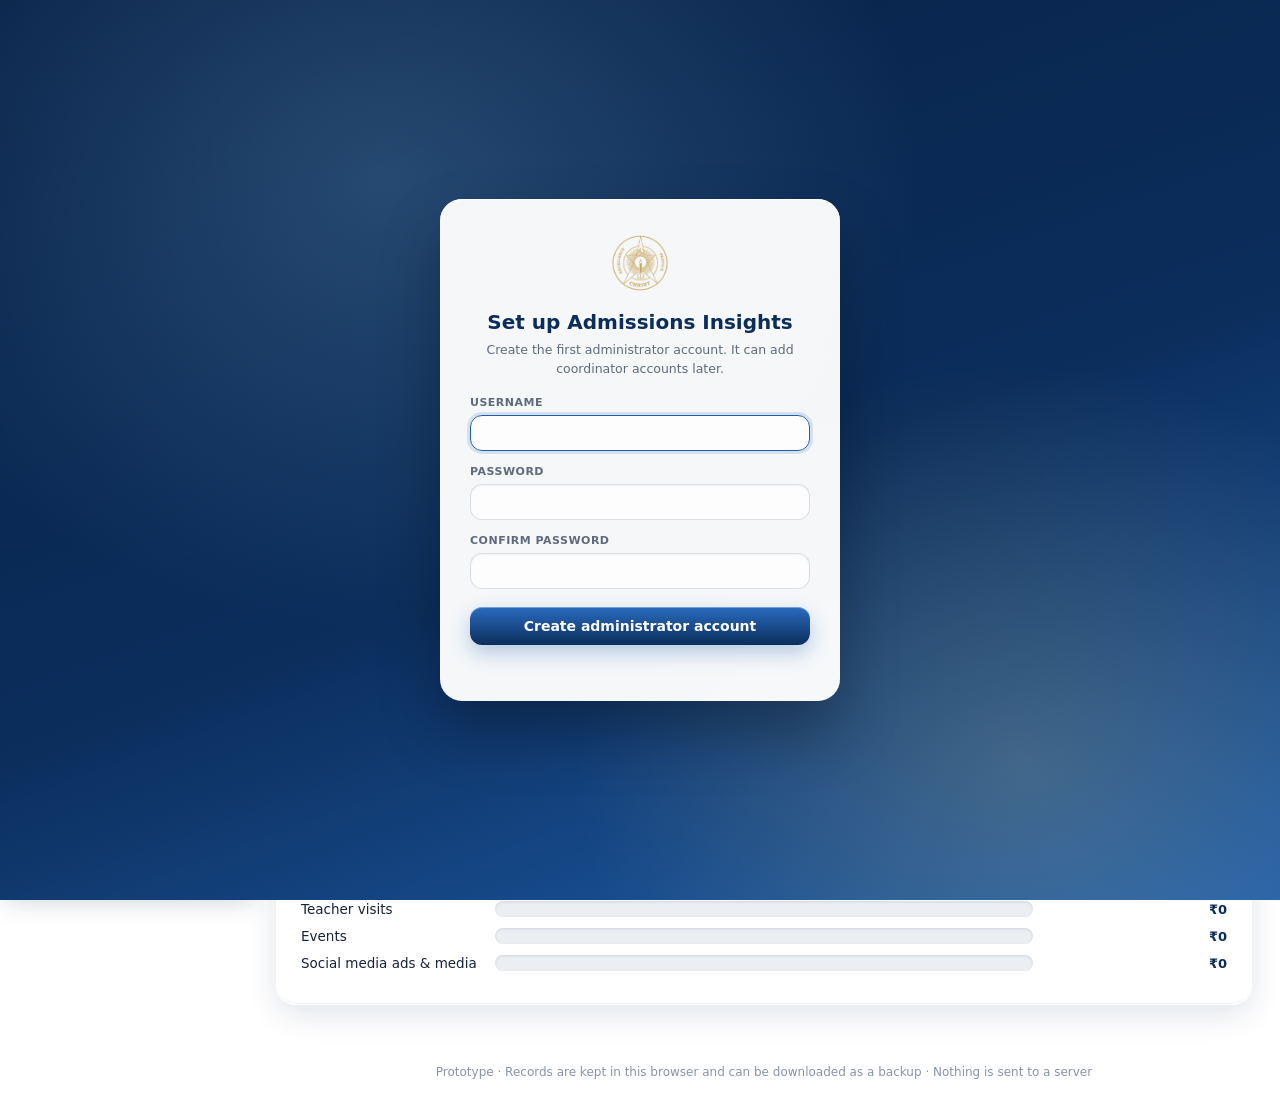
<file: index.html>
<!DOCTYPE html>
<html lang="en">
<head>
  <meta charset="UTF-8" />
  <meta name="viewport" content="width=device-width, initial-scale=1" />
  <meta http-equiv="Content-Security-Policy" content="default-src 'none'; script-src 'self'; style-src 'self'; img-src 'self' data:; connect-src 'none'; base-uri 'none'; form-action 'none'; object-src 'none'" />
  <meta name="referrer" content="no-referrer" />
  <title>Admissions Insights</title>
  <link rel="stylesheet" href="styles.css" />
</head>
<body>
  <div id="auth" hidden></div>
  <div id="splash" aria-hidden="true">
    <div class="splash-inner">
      <div class="splash-emblem">
        <span class="splash-ring"></span>
        <span class="splash-arc"></span>
        <img class="splash-logo" src="logos/logo-emblem-gold.png" alt="" />
      </div>
      <div class="splash-title">Admissions Insights</div>
      <div class="splash-bar"><span></span></div>
    </div>
  </div>
  <div class="shell">
    <aside class="sidebar">
      <div class="logo-wrap">
        <img class="logo-full" src="logos/logo-full-white.png" alt="CHRIST (Deemed to be University)" />
      </div>
      <nav class="tabs" aria-label="Sections"></nav>
      <div class="sidebar-foot">Admission season 2026–27<div id="who" class="who"></div></div>
    </aside>

    <div class="content">
      <header class="topbar">
        <div class="brand">
          <img class="logo-emblem" src="logos/logo-emblem-gold.png" alt="" />
          <div>
            <div class="title">Admissions Insights</div>
            <div class="sub">Spend, enquiries and admissions by channel</div>
          </div>
        </div>
        <div id="source-badge" class="badge">Synthetic demo data</div>
      </header>

      <main>
        <section class="filters" id="filters" aria-label="Filters"></section>
        <div id="main"></div>
      </main>

      <footer>Prototype · Records are kept in this browser and can be downloaded as a backup · Nothing is sent to a server</footer>
    </div>
  </div>
  <script src="app.js"></script>
</body>
</html>
</file>
<file: styles.css>
/* Admissions Insights: liquid-glass theme with a left sidebar */

:root {
  --navy: #0B2D5B;
  --navy-2: #1F5FAD;
  --navy-deep: #082247;
  --sky: #5B93D6;
  --aqua: #8CC4EA;
  --gold: #C9A227;
  --gold-light: #E9CF73;
  --ink: #17233A;
  --muted: #5F6B7D;
  --faint: #8A94A6;
  --line: rgba(255, 255, 255, 0.7);
  --line-solid: #E1E7F0;
  --line-strong: #CBD5E3;
  --track: rgba(11, 45, 91, 0.08);
  --row-hover: rgba(233, 207, 115, 0.16);
  --glass: rgba(255, 255, 255, 0.52);
  --glass-strong: rgba(255, 255, 255, 0.76);
  --glass-shadow:
    0 10px 30px rgba(11, 45, 91, 0.12),
    inset 0 1px 0 rgba(255, 255, 255, 0.9),
    inset 0 -1px 0 rgba(11, 45, 91, 0.05);
  --radius: 20px;
  --font-ui: "Segoe UI", system-ui, -apple-system, Roboto, Arial, sans-serif;
  --font-num: "Bahnschrift", "Segoe UI Semibold", "Segoe UI", system-ui, sans-serif;
}

* { box-sizing: border-box; }

/* Flowing background: soft colour blobs behind the glass */
body {
  margin: 0;
  min-height: 100vh;
  font-family: var(--font-ui);
  font-size: 14px;
  color: var(--ink);
  background:
    radial-gradient(60vw 45vw at 8% 10%, rgba(140, 196, 234, 0.45), transparent 70%),
    radial-gradient(50vw 40vw at 92% 18%, rgba(233, 207, 115, 0.35), transparent 70%),
    radial-gradient(70vw 55vw at 60% 100%, rgba(91, 147, 214, 0.28), transparent 70%),
    linear-gradient(180deg, #EEF4FC 0%, #F8FBFF 100%);
  background-attachment: fixed;
  -webkit-font-smoothing: antialiased;
}

:focus-visible { outline: 2px solid var(--sky); outline-offset: 2px; }

/* ---------- Layout ---------- */
.shell { display: flex; min-height: 100vh; }
.content { flex: 1; min-width: 0; display: flex; flex-direction: column; }
main { padding: 22px 28px 40px; display: flex; flex-direction: column; gap: 22px; }
.view { display: flex; flex-direction: column; gap: 22px; }
.grid-2 { display: grid; grid-template-columns: repeat(2, minmax(0, 1fr)); gap: 22px; }
.kpis { display: grid; grid-template-columns: repeat(4, minmax(0, 1fr)); gap: 16px; }
footer { text-align: center; font-size: 12px; color: var(--faint); padding: 20px; }

/* ---------- Sidebar: glossy navy ---------- */
.sidebar {
  position: sticky;
  top: 0;
  height: 100vh;
  width: 248px;
  flex-shrink: 0;
  display: flex;
  flex-direction: column;
  padding: 24px 16px 18px;
  color: #fff;
  overflow: hidden;
  background:
    radial-gradient(140% 60% at 0% 0%, rgba(255, 255, 255, 0.14), transparent 55%),
    radial-gradient(120% 80% at 100% 100%, rgba(233, 207, 115, 0.16), transparent 60%),
    linear-gradient(180deg, #0F3A72 0%, #0B2D5B 45%, #082247 100%);
  box-shadow: 6px 0 24px rgba(9, 36, 71, 0.22), inset -1px 0 0 rgba(255, 255, 255, 0.08);
}
.logo-wrap { padding: 4px 8px 22px; margin-bottom: 16px; border-bottom: 1px solid rgba(255, 255, 255, 0.14); }
.logo-full { display: block; width: 100%; max-width: 200px; }
.tabs { position: relative; display: flex; flex-direction: column; gap: 4px; }
.tab-glow {
  position: absolute;
  left: 0; top: 0;
  border-radius: 12px;
  pointer-events: none;
  opacity: 0;
  background:
    linear-gradient(180deg, rgba(255, 255, 255, 0.3), rgba(255, 255, 255, 0.06) 60%),
    rgba(255, 255, 255, 0.08);
  border: 1px solid rgba(255, 255, 255, 0.22);
  box-shadow: inset 0 1px 0 rgba(255, 255, 255, 0.35), 0 8px 20px rgba(0, 0, 0, 0.18);
  backdrop-filter: blur(6px);
  transition: transform 0.6s cubic-bezier(0.3, 1.25, 0.4, 1), width 0.45s ease, height 0.45s ease, opacity 0.3s;
}
.tab-glow.on { opacity: 1; }
.tabs button {
  position: relative;
  z-index: 1;
  text-align: left;
  background: none;
  border: 1px solid transparent;
  padding: 10px 14px;
  font: inherit;
  font-size: 14px;
  color: rgba(255, 255, 255, 0.74);
  cursor: pointer;
  border-radius: 12px;
  transition: background 0.2s, color 0.2s, border-color 0.2s;
}
.tabs button:hover { background: rgba(255, 255, 255, 0.09); color: #fff; }
.tabs button.active { color: #fff; font-weight: 600; }
.sidebar-foot {
  margin-top: auto;
  padding-top: 14px;
  border-top: 1px solid rgba(255, 255, 255, 0.14);
  font-size: 12px;
  line-height: 1.6;
  color: rgba(255, 255, 255, 0.62);
}

/* ---------- Header: glossy liquid band ---------- */
.topbar {
  position: relative;
  overflow: hidden;
  display: flex;
  justify-content: space-between;
  align-items: center;
  gap: 16px;
  padding: 18px 28px;
  color: #fff;
  background:
    radial-gradient(120% 140% at 0% 0%, rgba(255, 255, 255, 0.2), transparent 45%),
    radial-gradient(90% 120% at 100% 100%, rgba(233, 207, 115, 0.3), transparent 55%),
    linear-gradient(120deg, var(--navy-deep) 0%, var(--navy) 55%, var(--navy-2) 100%);
  box-shadow: 0 14px 34px rgba(11, 45, 91, 0.25), inset 0 1px 0 rgba(255, 255, 255, 0.3);
}
.topbar::before {
  content: "";
  position: absolute;
  left: -10%; right: -10%; top: -60%;
  height: 120%;
  background: linear-gradient(180deg, rgba(255, 255, 255, 0.16), transparent 60%);
  border-radius: 50%;
  pointer-events: none;
}
.topbar::after {
  content: "";
  position: absolute;
  left: 0; right: 0; bottom: 0;
  height: 3px;
  background: linear-gradient(90deg, transparent, var(--gold-light), var(--gold), transparent);
}
.brand { display: flex; align-items: center; gap: 14px; position: relative; }
.logo-emblem { width: 52px; height: 52px; object-fit: contain; display: block; }
.title { font-size: 19px; font-weight: 600; letter-spacing: -0.1px; }
.sub { font-size: 13px; opacity: 0.85; margin-top: 2px; }
.badge {
  position: relative;
  font-size: 12px;
  font-weight: 600;
  padding: 6px 14px;
  border-radius: 999px;
  border: 1px solid rgba(233, 207, 115, 0.6);
  color: #FFF1BF;
  background: rgba(255, 255, 255, 0.14);
  backdrop-filter: blur(8px);
  box-shadow: inset 0 1px 0 rgba(255, 255, 255, 0.3);
  white-space: nowrap;
}

/* ---------- Filters: frosted strip ---------- */
.filters {
  display: flex;
  flex-wrap: wrap;
  align-items: flex-end;
  gap: 14px;
  padding: 16px 20px;
  background: var(--glass);
  backdrop-filter: blur(16px) saturate(160%);
  -webkit-backdrop-filter: blur(16px) saturate(160%);
  border: 1px solid var(--line);
  border-radius: var(--radius);
  box-shadow: var(--glass-shadow);
}
.field { display: flex; flex-direction: column; gap: 6px; font-size: 11px; font-weight: 600; letter-spacing: 0.5px; text-transform: uppercase; color: var(--muted); }
.field select,
.field input {
  min-width: 180px;
  padding: 9px 12px;
  border: 1px solid rgba(11, 45, 91, 0.14);
  border-radius: 12px;
  background: rgba(255, 255, 255, 0.78);
  box-shadow: inset 0 1px 2px rgba(11, 45, 91, 0.06);
  font: inherit;
  font-size: 14px;
  font-weight: 400;
  text-transform: none;
  letter-spacing: 0;
  color: var(--ink);
  transition: border-color 0.2s, background 0.2s;
}
.field select:hover,
.field input:hover { border-color: var(--sky); background: #fff; }
.field select:focus,
.field input:focus { outline: none; border-color: var(--navy-2); box-shadow: 0 0 0 3px rgba(31, 95, 173, 0.15); }

/* ---------- Buttons, chips, segmented control, search ---------- */
.btn {
  background: linear-gradient(180deg, #2A6CC0, var(--navy));
  color: #fff;
  border: 0;
  border-radius: 12px;
  padding: 9px 18px;
  font: inherit;
  font-size: 14px;
  font-weight: 600;
  cursor: pointer;
  box-shadow: 0 8px 20px rgba(31, 95, 173, 0.3), inset 0 1px 0 rgba(255, 255, 255, 0.35);
  transition: transform 0.15s, box-shadow 0.15s;
}
.btn:hover { transform: translateY(-1px); box-shadow: 0 12px 24px rgba(31, 95, 173, 0.38), inset 0 1px 0 rgba(255, 255, 255, 0.35); }
.btn-ghost {
  background: var(--glass-strong);
  color: var(--navy);
  border: 1px solid var(--line);
  box-shadow: var(--glass-shadow);
}
.btn-ghost:hover { background: #fff; }

/* Season picks: toggle chips */
.chips { display: flex; flex-wrap: wrap; gap: 8px; }
.chip {
  display: inline-flex;
  align-items: center;
  gap: 7px;
  border: 1px solid var(--line-strong);
  background: rgba(255, 255, 255, 0.8);
  color: var(--navy);
  border-radius: 999px;
  padding: 6px 14px;
  font: inherit;
  font-size: 13px;
  cursor: pointer;
  transition: background 0.3s ease, color 0.3s ease, border-color 0.3s ease, transform 0.2s cubic-bezier(0.3, 1.4, 0.5, 1), box-shadow 0.3s ease;
}
.chip:hover { background: #fff; border-color: var(--sky); }
.chip:active { transform: scale(0.94); }
.chip.on::before {
  content: "✓";
  font-size: 11px;
  font-weight: 700;
}
.chip-pop { animation: chip-pop 0.5s cubic-bezier(0.3, 1.4, 0.5, 1); }
@keyframes chip-pop {
  0% { transform: scale(0.88); }
  55% { transform: scale(1.07); }
  100% { transform: scale(1); }
}
.chip.on {
  background: linear-gradient(135deg, var(--navy), var(--navy-2));
  border-color: transparent;
  color: #fff;
  box-shadow: 0 4px 12px rgba(31, 95, 173, 0.25), inset 0 1px 0 rgba(255, 255, 255, 0.3);
}

/* Presets: one segmented control, clearly separate from the season picks */
.segmented {
  position: relative;
  display: inline-flex;
  padding: 4px;
  gap: 2px;
  border-radius: 999px;
  background: var(--track);
  box-shadow: inset 0 1px 2px rgba(11, 45, 91, 0.1);
}
.seg-thumb {
  position: absolute;
  left: 0; top: 0;
  border-radius: 999px;
  background: #fff;
  box-shadow: 0 2px 8px rgba(11, 45, 91, 0.14), inset 0 1px 0 #fff;
  pointer-events: none;
  transition: transform 0.55s cubic-bezier(0.3, 1.2, 0.4, 1), width 0.45s ease, height 0.3s ease;
}
.seg-btn {
  position: relative;
  z-index: 1;
  border: 0;
  background: transparent;
  color: var(--muted);
  font: inherit;
  font-size: 13px;
  font-weight: 500;
  padding: 6px 14px;
  border-radius: 999px;
  cursor: pointer;
  transition: background 0.2s, color 0.2s;
}
.seg-btn:hover { color: var(--navy); }
.seg-btn.on { color: var(--navy); font-weight: 600; }

.control-group { display: flex; flex-direction: column; gap: 8px; }
.control-group + .control-group { margin-top: 14px; }
.control-label { font-size: 11px; font-weight: 600; letter-spacing: 0.5px; text-transform: uppercase; color: var(--muted); }

.toolbar { display: flex; flex-wrap: wrap; align-items: center; gap: 14px; }
.search {
  min-width: 280px;
  padding: 9px 14px;
  border: 1px solid rgba(11, 45, 91, 0.14);
  border-radius: 12px;
  background: rgba(255, 255, 255, 0.85);
  font: inherit;
  font-size: 14px;
  color: var(--ink);
}
.search:focus { outline: none; border-color: var(--navy-2); box-shadow: 0 0 0 3px rgba(31, 95, 173, 0.15); }

/* ---------- KPI tiles: glass droplets ---------- */
.kpi {
  position: relative;
  overflow: hidden;
  min-width: 0;
  padding: 18px 20px;
  border-radius: var(--radius);
  background:
    radial-gradient(120% 90% at 0% 0%, rgba(255, 255, 255, 0.9), transparent 55%),
    var(--glass-strong);
  backdrop-filter: blur(14px) saturate(170%);
  -webkit-backdrop-filter: blur(14px) saturate(170%);
  border: 1px solid var(--line);
  box-shadow: var(--glass-shadow);
  transition: transform 0.25s, box-shadow 0.25s;
}
.kpi:hover { transform: translateY(-3px); box-shadow: 0 16px 36px rgba(11, 45, 91, 0.16), inset 0 1px 0 #fff; }
.kpi-label { font-size: 11px; font-weight: 700; letter-spacing: 0.8px; text-transform: uppercase; color: var(--muted); }
.kpi-value {
  font-family: var(--font-num);
  font-size: 30px;
  font-weight: 600;
  color: var(--navy);
  margin-top: 8px;
  letter-spacing: -0.2px;
  font-variant-numeric: tabular-nums lining-nums;
}
.kpi-sub { font-size: 12.5px; color: var(--muted); margin-top: 6px; line-height: 1.4; }

/* ---------- Cards: frosted glass panels ---------- */
.card {
  position: relative;
  overflow: hidden;
  min-width: 0;
  padding: 22px 24px;
  border-radius: var(--radius);
  background: var(--glass-strong);
  backdrop-filter: blur(16px) saturate(160%);
  -webkit-backdrop-filter: blur(16px) saturate(160%);
  border: 1px solid var(--line);
  box-shadow: var(--glass-shadow);
}
.card-title {
  display: block;
  margin: 0 0 16px;
  padding-bottom: 10px;
  border-bottom: 1px solid var(--line-solid);
  font-size: 13px;
  font-weight: 700;
  letter-spacing: 0.3px;
  text-transform: uppercase;
  color: var(--navy);
}
.note { font-size: 12.5px; color: var(--muted); line-height: 1.55; margin: 0; }
.card > * + * { margin-top: 14px; }
.legend { display: flex; flex-wrap: wrap; gap: 16px; margin-top: 12px; font-size: 12.5px; color: var(--muted); }
.legend-item { display: inline-flex; align-items: center; gap: 6px; }
.swatch { display: inline-block; width: 11px; height: 11px; border-radius: 4px; flex-shrink: 0; }

/* ---------- Liquid bars ---------- */
.bar-row { display: grid; grid-template-columns: 180px minmax(0, 1fr) 180px; gap: 14px; align-items: center; margin: 11px 0; font-size: 13.5px; }
.gbar-row { display: grid; grid-template-columns: 180px minmax(0, 1fr) 180px; gap: 14px; align-items: center; margin: 11px 0; font-size: 13.5px; }
.gbar-tracks { min-width: 0; }
.bar-track {
  height: 16px;
  background: var(--track);
  border-radius: 999px;
  overflow: hidden;
  box-shadow: inset 0 1px 3px rgba(11, 45, 91, 0.12);
}
.bar-track.thin { height: 10px; margin: 3px 0; }
.bar-track.stack { display: flex; }
.bar-fill {
  position: relative;
  height: 100%;
  border-radius: 999px;
  background:
    linear-gradient(180deg, rgba(255, 255, 255, 0.55), rgba(255, 255, 255, 0) 55%),
    linear-gradient(90deg, var(--aqua), var(--navy-2) 60%, var(--navy));
  box-shadow: 0 2px 8px rgba(31, 95, 173, 0.3);
}
.bar-row:nth-child(even) .bar-fill {
  background:
    linear-gradient(180deg, rgba(255, 255, 255, 0.6), rgba(255, 255, 255, 0) 55%),
    linear-gradient(90deg, var(--gold-light), var(--gold));
  box-shadow: 0 2px 8px rgba(201, 162, 39, 0.3);
}
.bar-value {
  text-align: right;
  font-family: var(--font-num);
  font-weight: 600;
  font-size: 13px;
  color: var(--navy);
  font-variant-numeric: tabular-nums lining-nums;
  white-space: nowrap;
}
.seg { height: 100%; }
.seg-school { background: linear-gradient(90deg, var(--navy-2), var(--navy)); }
.seg-ads { background: linear-gradient(90deg, #8FB0D8, #6F8FB8); }
.seg-none { background: #C9D0DB; }

/* Vertical liquid columns */
.colchart { display: flex; align-items: flex-end; gap: 12px; padding: 8px 4px 0; overflow-x: auto; }
.col { flex: 1 1 0; min-width: 64px; display: flex; flex-direction: column; align-items: center; }
.col-value { font-family: var(--font-num); font-size: 12.5px; font-weight: 600; color: var(--navy); margin-bottom: 6px; white-space: nowrap; }
.col-track { height: 170px; width: 100%; display: flex; align-items: flex-end; justify-content: center; }
.col-bar {
  position: relative;
  width: 70%;
  max-width: 64px;
  border-radius: 10px 10px 4px 4px;
  background:
    linear-gradient(180deg, rgba(255, 255, 255, 0.5), rgba(255, 255, 255, 0) 40%),
    linear-gradient(180deg, var(--navy-2), var(--navy));
  box-shadow: 0 6px 14px rgba(11, 45, 91, 0.2);
}
.col-label { font-size: 12.5px; color: var(--muted); margin-top: 8px; white-space: nowrap; }

/* Pie */
.pie-wrap { display: flex; align-items: center; gap: 26px; flex-wrap: wrap; }
@property --sweep { syntax: "<angle>"; inherits: false; initial-value: 360deg; }
.pie {
  width: 180px; height: 180px; border-radius: 50%; flex-shrink: 0;
  --sweep: 360deg;
  -webkit-mask: conic-gradient(#000 var(--sweep), transparent 0);
          mask: conic-gradient(#000 var(--sweep), transparent 0);
}
.pie-legend { display: flex; flex-direction: column; gap: 8px; flex: 1; min-width: 220px; font-size: 13px; }
.pie-row { display: flex; align-items: center; gap: 8px; }
.spark { display: block; overflow: visible; }
.pie-name { flex: 1; }
.pie-val { color: var(--muted); font-variant-numeric: tabular-nums; }

/* ---------- Tables: glass rows ---------- */
.table-wrap { overflow-x: auto; border-radius: 14px; border: 1px solid var(--line-solid); }
table { width: 100%; border-collapse: separate; border-spacing: 0; font-size: 13.5px; }
thead tr { background: linear-gradient(120deg, var(--navy-deep), var(--navy) 55%, var(--navy-2)); }
th {
  text-align: left;
  font-size: 11.5px;
  font-weight: 600;
  letter-spacing: 0.5px;
  text-transform: uppercase;
  color: #fff;
  padding: 11px 14px;
  white-space: nowrap;
}
td {
  padding: 10px 14px;
  border-bottom: 1px solid var(--line-solid);
  color: var(--ink);
  font-family: var(--font-num);
  font-variant-numeric: tabular-nums lining-nums;
  vertical-align: middle;
}
td.text { font-family: var(--font-ui); }
tbody tr:nth-child(even) td { background: rgba(255, 255, 255, 0.45); }
tbody tr:hover td { background: var(--row-hover); }
tbody tr:last-child td { border-bottom: 0; }
tbody tr.clickable { cursor: pointer; }

/* ---------- Upload and code ---------- */
.upload {
  display: flex;
  flex-direction: column;
  gap: 8px;
  padding: 16px 18px;
  margin-bottom: 12px;
  border: 1.5px dashed rgba(31, 95, 173, 0.4);
  border-radius: 16px;
  background: rgba(255, 255, 255, 0.5);
  font-size: 13.5px;
  font-weight: 600;
  color: var(--navy);
}
.upload input[type="file"] { font: inherit; font-weight: 400; color: var(--muted); }
code { background: rgba(233, 207, 115, 0.25); color: var(--navy); padding: 2px 7px; border-radius: 6px; font-size: 12.5px; font-family: Consolas, "Courier New", monospace; }
ul.log { margin: 0; padding-left: 20px; line-height: 1.7; font-size: 13.5px; }

/* ---------- Section change animation ---------- */
@keyframes grow-x { from { transform: scaleX(0); } to { transform: scaleX(1); } }
@keyframes grow-y { from { transform: scaleY(0); } to { transform: scaleY(1); } }
.grow .bar-fill,
.grow .seg { animation: grow-x 0.9s cubic-bezier(0.2, 0.8, 0.2, 1) both; transform-origin: left center; }
.grow .col-bar { animation: grow-y 0.9s cubic-bezier(0.2, 0.8, 0.2, 1) both; transform-origin: center bottom; }

/* Pie: the slices sweep open clockwise from 12 o'clock; legend rows fade in after */
@keyframes pie-sweep { from { --sweep: 0deg; } to { --sweep: 360deg; } }
@keyframes fade-up { from { opacity: 0; transform: translate3d(0, 6px, 0); } to { opacity: 1; transform: none; } }
.grow .pie { animation: pie-sweep 1.1s cubic-bezier(0.3, 0.7, 0.2, 1) both; }
.grow .pie-row { animation: fade-up 0.5s ease both; }
.grow .pie-row:nth-child(2) { animation-delay: 0.25s; }
.grow .pie-row:nth-child(3) { animation-delay: 0.32s; }
.grow .pie-row:nth-child(4) { animation-delay: 0.39s; }
.grow .pie-row:nth-child(5) { animation-delay: 0.46s; }
.grow .pie-row:nth-child(n + 6) { animation-delay: 0.52s; }

/* Sparklines: the trend line draws itself from left to right, then its points appear */
@keyframes line-draw { from { stroke-dashoffset: 1; } to { stroke-dashoffset: 0; } }
@keyframes dot-in { from { opacity: 0; } to { opacity: 1; } }
.grow .spark-line { stroke-dasharray: 1; animation: line-draw 1.1s ease-out both; }
.grow .spark-dot { animation: dot-in 0.4s ease both; animation-delay: 0.9s; }
@keyframes view-in-right { from { opacity: 0; transform: translate3d(56px, 0, 0); } to { opacity: 1; transform: none; } }
@keyframes view-in-left { from { opacity: 0; transform: translate3d(-56px, 0, 0); } to { opacity: 1; transform: none; } }
@keyframes panel-rise {
  from { opacity: 0; transform: translate3d(0, 18px, 0) scale(0.985); filter: blur(5px); }
  to { opacity: 1; transform: none; filter: none; }
}
.view-enter { animation: view-in-right 0.55s cubic-bezier(0.2, 0.8, 0.2, 1) both; }
.view-enter.from-left { animation-name: view-in-left; }
.view-enter > * { animation: panel-rise 0.7s cubic-bezier(0.2, 0.8, 0.2, 1) both; }
.view-enter > :nth-child(2) { animation-delay: 70ms; }
.view-enter > :nth-child(3) { animation-delay: 140ms; }
.view-enter > :nth-child(4) { animation-delay: 210ms; }
.view-enter > :nth-child(5) { animation-delay: 280ms; }
.view-enter > :nth-child(n + 6) { animation-delay: 340ms; }

/* ---------- Entry forms, notices and backup ---------- */
.form-grid { display: grid; grid-template-columns: repeat(3, minmax(0, 1fr)); gap: 14px 16px; }
.form-grid .field input,
.form-grid .field select { min-width: 0; width: 100%; }
.form-actions { grid-column: 1 / -1; display: flex; flex-wrap: wrap; align-items: center; gap: 12px; }
.form-msg { grid-column: 1 / -1; margin: 0; min-height: 1em; font-size: 13px; }
.form-msg[data-state="error"] { color: #B42318; }
.hint { font-size: 12px; font-weight: 400; letter-spacing: 0; text-transform: none; color: var(--faint); }
.notice {
  padding: 11px 16px;
  border-radius: 12px;
  border: 1px solid rgba(201, 162, 39, 0.45);
  background: rgba(233, 207, 115, 0.2);
  color: var(--navy);
  font-size: 13.5px;
}
.btn-danger { background: #fff; color: #B42318; border: 1px solid #F3B4AE; box-shadow: none; }
.btn-danger:hover { background: #FEF3F2; }
.btn-link {
  background: none;
  border: 0;
  padding: 0;
  color: var(--navy-2);
  font: inherit;
  font-size: 13px;
  font-weight: 600;
  cursor: pointer;
  text-decoration: underline;
}
.file-btn { position: relative; display: inline-flex; align-items: center; cursor: pointer; }
.visually-hidden { position: absolute; width: 1px; height: 1px; opacity: 0; pointer-events: none; }

/* ---------- Opening splash with the gold emblem ---------- */
@property --fill { syntax: "<percentage>"; inherits: false; initial-value: 0%; }
@property --ring { syntax: "<angle>"; inherits: false; initial-value: 0deg; }
@keyframes splash-fill { from { --fill: 0%; } to { --fill: 100%; } }
@keyframes splash-float { 0%, 100% { transform: translate3d(0, 0, 0); } 50% { transform: translate3d(0, -6px, 0); } }
@keyframes splash-ring-sweep { from { --ring: 0deg; } to { --ring: 360deg; } }
@keyframes splash-rise { from { opacity: 0; transform: translate3d(0, 14px, 0); } to { opacity: 1; transform: none; } }
@keyframes splash-load { from { transform: scaleX(0); } to { transform: scaleX(1); } }
@keyframes splash-fallback { to { opacity: 0; visibility: hidden; } }

#splash {
  position: fixed;
  inset: 0;
  z-index: 1000;
  display: flex;
  align-items: center;
  justify-content: center;
  background:
    radial-gradient(60vw 50vw at 30% 20%, rgba(140, 196, 234, 0.22), transparent 70%),
    radial-gradient(50vw 45vw at 80% 85%, rgba(233, 207, 115, 0.2), transparent 70%),
    linear-gradient(160deg, var(--navy-deep) 0%, var(--navy) 55%, var(--navy-2) 100%);
  transition: opacity 0.8s ease, visibility 0.8s, filter 0.8s ease, transform 0.8s cubic-bezier(0.3, 0.7, 0.2, 1);
  animation: splash-fallback 0s 8s forwards;
}
#splash.done { opacity: 0; visibility: hidden; filter: blur(10px); transform: scale(1.06); }
.splash-inner { display: flex; flex-direction: column; align-items: center; gap: 22px; }
.splash-emblem { position: relative; width: 150px; height: 150px; display: grid; place-items: center; animation: splash-float 3.2s ease-in-out infinite; }
.splash-ring,
.splash-arc {
  position: absolute;
  inset: -12px;
  border-radius: 50%;
}
.splash-ring {
  border: 2px solid rgba(233, 207, 115, 0.16);
  animation: splash-rise 0.8s ease both;
}
/* The gold arc sweeps from empty to a full circle, in step with the loading bar */
.splash-arc {
  --ring: 0deg;
  background: conic-gradient(var(--gold-light) var(--ring), transparent 0);
  -webkit-mask: radial-gradient(farthest-side, transparent calc(100% - 2.5px), #000 calc(100% - 2px));
          mask: radial-gradient(farthest-side, transparent calc(100% - 2.5px), #000 calc(100% - 2px));
  filter: drop-shadow(0 0 6px rgba(233, 207, 115, 0.55));
  animation: splash-ring-sweep 1.6s cubic-bezier(0.3, 0.7, 0.2, 1) both;
}
.splash-logo {
  width: 120px;
  height: 120px;
  object-fit: contain;
  --fill: 0%;
  -webkit-mask: linear-gradient(to top, #000 var(--fill), transparent var(--fill));
          mask: linear-gradient(to top, #000 var(--fill), transparent var(--fill));
  animation: splash-fill 1.5s cubic-bezier(0.3, 0.7, 0.2, 1) both;
  filter: drop-shadow(0 6px 18px rgba(0, 0, 0, 0.35));
}
.splash-title {
  font-family: var(--font-ui);
  font-size: 17px;
  font-weight: 600;
  letter-spacing: 0.6px;
  color: #FFF1BF;
  animation: splash-rise 0.9s 0.3s ease both;
}
.splash-bar {
  width: 180px;
  height: 4px;
  border-radius: 999px;
  background: rgba(255, 255, 255, 0.14);
  overflow: hidden;
  animation: splash-rise 0.9s 0.4s ease both;
}
.splash-bar span {
  display: block;
  height: 100%;
  border-radius: 999px;
  background: linear-gradient(90deg, var(--gold), var(--gold-light), var(--gold));
  transform-origin: left center;
  animation: splash-load 1.6s cubic-bezier(0.3, 0.7, 0.2, 1) both;
}

/* ---------- Sign-in ---------- */
#auth {
  position: fixed;
  inset: 0;
  z-index: 900;
  display: flex;
  align-items: center;
  justify-content: center;
  padding: 20px;
  background:
    radial-gradient(60vw 50vw at 30% 20%, rgba(140, 196, 234, 0.22), transparent 70%),
    radial-gradient(50vw 45vw at 80% 85%, rgba(233, 207, 115, 0.2), transparent 70%),
    linear-gradient(160deg, var(--navy-deep) 0%, var(--navy) 55%, var(--navy-2) 100%);
}
#auth[hidden] { display: none; }
.auth-card {
  width: min(400px, 100%);
  padding: 32px 30px 26px;
  border-radius: 22px;
  background: rgba(255, 255, 255, 0.96);
  box-shadow: 0 30px 60px rgba(0, 0, 0, 0.3), inset 0 1px 0 #fff;
  text-align: center;
  animation: splash-rise 0.7s cubic-bezier(0.2, 0.8, 0.2, 1) both;
}
.auth-logo { width: 64px; height: 64px; object-fit: contain; }
.auth-title { margin: 12px 0 6px; font-size: 20px; color: var(--navy); }
.auth-sub { margin-bottom: 18px; }
.auth-form { display: flex; flex-direction: column; gap: 14px; text-align: left; }
.auth-form .field input { width: 100%; min-width: 0; }
.auth-submit { width: 100%; margin-top: 4px; padding: 11px 18px; }
.auth-submit:disabled { opacity: 0.6; cursor: wait; }
.auth-msg { min-height: 1.4em; margin: 12px 0 0; font-size: 13px; color: #B42318; }

/* Signed-in user in the sidebar */
.who { margin-top: 12px; font-size: 12px; color: rgba(255, 255, 255, 0.8); line-height: 1.5; }
.who-name { font-weight: 600; color: #fff; }
.who-out { color: #FFF1BF; margin-top: 4px; padding: 0; }

/* ---------- Reports ---------- */
.print-head { display: flex; align-items: center; gap: 14px; margin-bottom: 14px; }
.print-head img { width: 46px; height: 46px; object-fit: contain; }
.print-title { font-size: 18px; font-weight: 600; color: var(--navy); }

/* ---------- Small screens ---------- */
@media (max-width: 1100px) {
  .kpis { grid-template-columns: repeat(2, minmax(0, 1fr)); }
  .grid-2 { grid-template-columns: 1fr; }
}
@media (max-width: 900px) {
  .shell { flex-direction: column; }
  .sidebar { position: relative; width: 100%; height: auto; padding: 14px; }
  .logo-wrap { padding: 0 0 10px; margin-bottom: 10px; }
  .logo-full { max-width: 170px; }
  .tabs { flex-direction: row; overflow-x: auto; }
  .tabs button { white-space: nowrap; }
  .sidebar-foot { display: none; }
  .topbar { padding: 16px; }
  main { padding: 16px 12px 30px; }
  .bar-row, .gbar-row { grid-template-columns: 110px minmax(0, 1fr) 100px; }
  .form-grid { grid-template-columns: repeat(2, minmax(0, 1fr)); }
}
@media (max-width: 560px) {
  .form-grid { grid-template-columns: 1fr; }
}

@media (prefers-reduced-motion: reduce) {
  .view-enter, .view-enter > *, .view-enter.from-left { animation: none; }
  .grow .bar-fill, .grow .seg, .grow .col-bar, .chip-pop,
  .grow .pie, .grow .pie-row, .grow .spark-line, .grow .spark-dot { animation: none; }
  .tab-glow, .seg-thumb { transition: none; }
  #splash, .splash-emblem, .splash-ring, .splash-arc, .splash-logo, .splash-title, .splash-bar, .splash-bar span { animation: none; }
  .splash-logo { --fill: 100%; }
  .splash-arc { --ring: 360deg; }
}

/* ---------- Printing: only the report prints, as a clean page ---------- */
@media print {
  @page { margin: 14mm; }
  body * { visibility: hidden; }
  #report-print, #report-print * { visibility: visible; }
  #report-print {
    position: absolute;
    left: 0; top: 0;
    width: 100%;
    margin: 0;
    padding: 0 4mm;
    border: 0;
    box-shadow: none;
    background: #fff;
    backdrop-filter: none;
  }
  #report-print .card-title { display: none; }
  #report-print .table-wrap { border: 0; overflow: visible; }
  thead tr { -webkit-print-color-adjust: exact; print-color-adjust: exact; }
}
</file>
